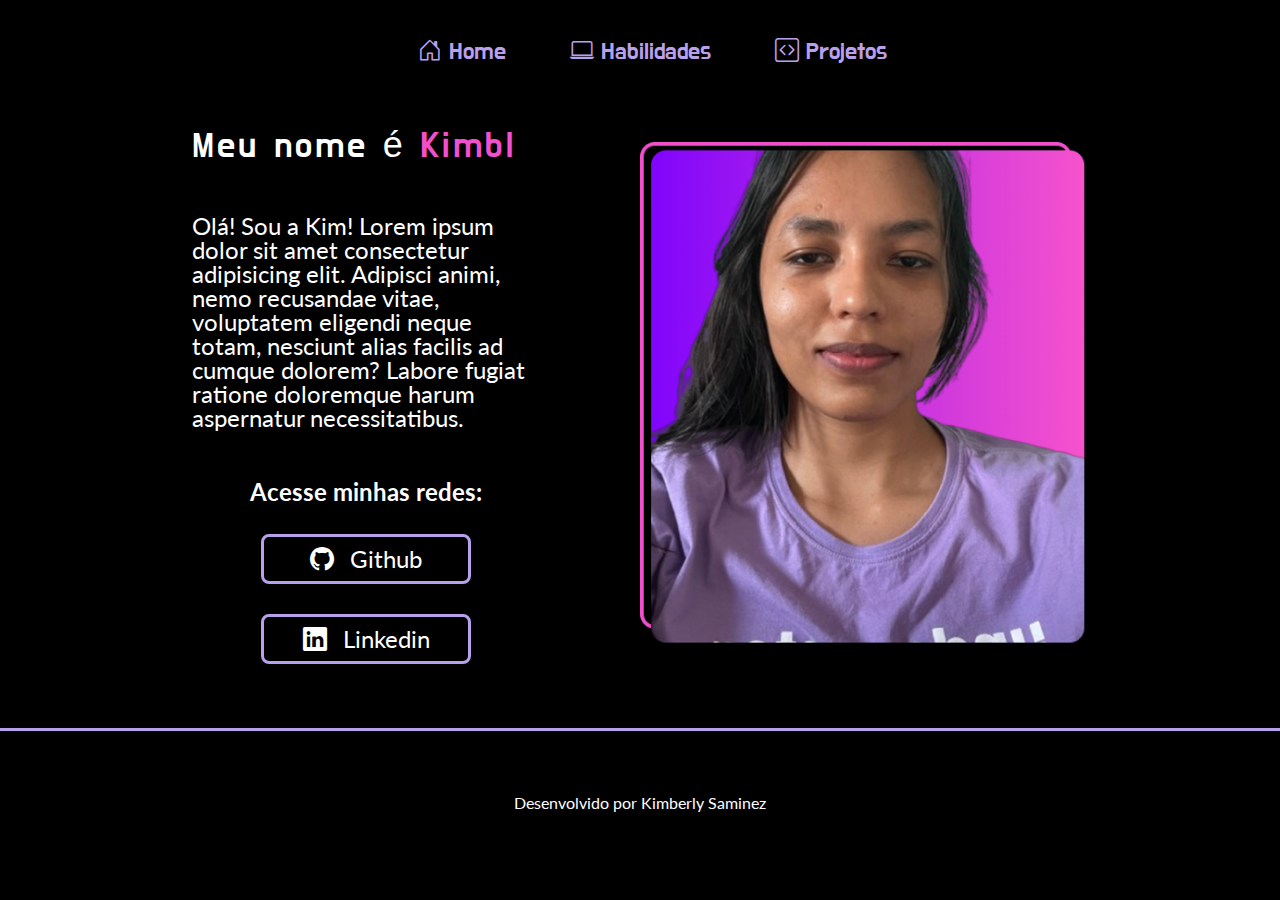
<file: index.html>
<!DOCTYPE html>
<html lang="pt-br">
<head>
    <meta charset="UTF-8">
    <meta name="viewport" content="width=device-width, initial-scale=1.0">
    <title>Portifólio</title>
    <link rel="stylesheet" href="css/style.css">
    <link rel="stylesheet" href="css/reset.css">
    <link rel="stylesheet" href="https://cdn.jsdelivr.net/npm/bootstrap-icons@1.11.3/font/bootstrap-icons.min.css">
</head>

<body>
    <header class="cabecalho">
        <nav class="cabecalho_menu">
            <a class="cabecalho_menu_link" href="index.html">
                <i class="bi bi-house-door"></i> Home
            </a>
            <a class="cabecalho_menu_link" href="habilidades.html">
                <i class="bi bi-laptop"></i> Habilidades</a>
            <a class="cabecalho_menu_link" href="projetos.html">
                <i class="bi bi-code-square"></i> Projetos</a>
        </nav>
    </header>
    
    <main class="apresentacao">
        <section class="apresentacao_conteudo">
            <h1 class="apresentacao_conteudo_titulo">Meu nome é <strong class="titulo_destaque" id="nome-autor"></strong></h1>
            <script src="js/home.js"></script>
            <p class="apresentacao_conteudo_texto"> 
                Olá! Sou a Kim! Lorem ipsum dolor sit amet consectetur adipisicing elit. Adipisci animi, nemo recusandae vitae, voluptatem eligendi neque totam, nesciunt alias facilis ad cumque dolorem? Labore fugiat ratione doloremque harum aspernatur necessitatibus.
            </p>
            <div class="apresentacao_links">
                <h2 class="apresentacao_links_subtitulo">Acesse minhas redes:</h2>
                <a class="apresentacao_links_navegacao" href="https://github.com/kimbySa">
                    <i class="bi bi-github"></i>Github</a>
                <a class="apresentacao_links_navegacao" href="https://www.linkedin.com/in/kimberly-silva-4569972a4/">
                    <i class="bi bi-linkedin"></i>Linkedin</a>
            </div>
        </section>
        <img class="apresentacao_imagem" src="imagens/foto.png" alt="Foto">
    </main>

    <footer class="rodape">
        <p>Desenvolvido por Kimberly Saminez</p>
    </footer>
</body>

</html>
</file>
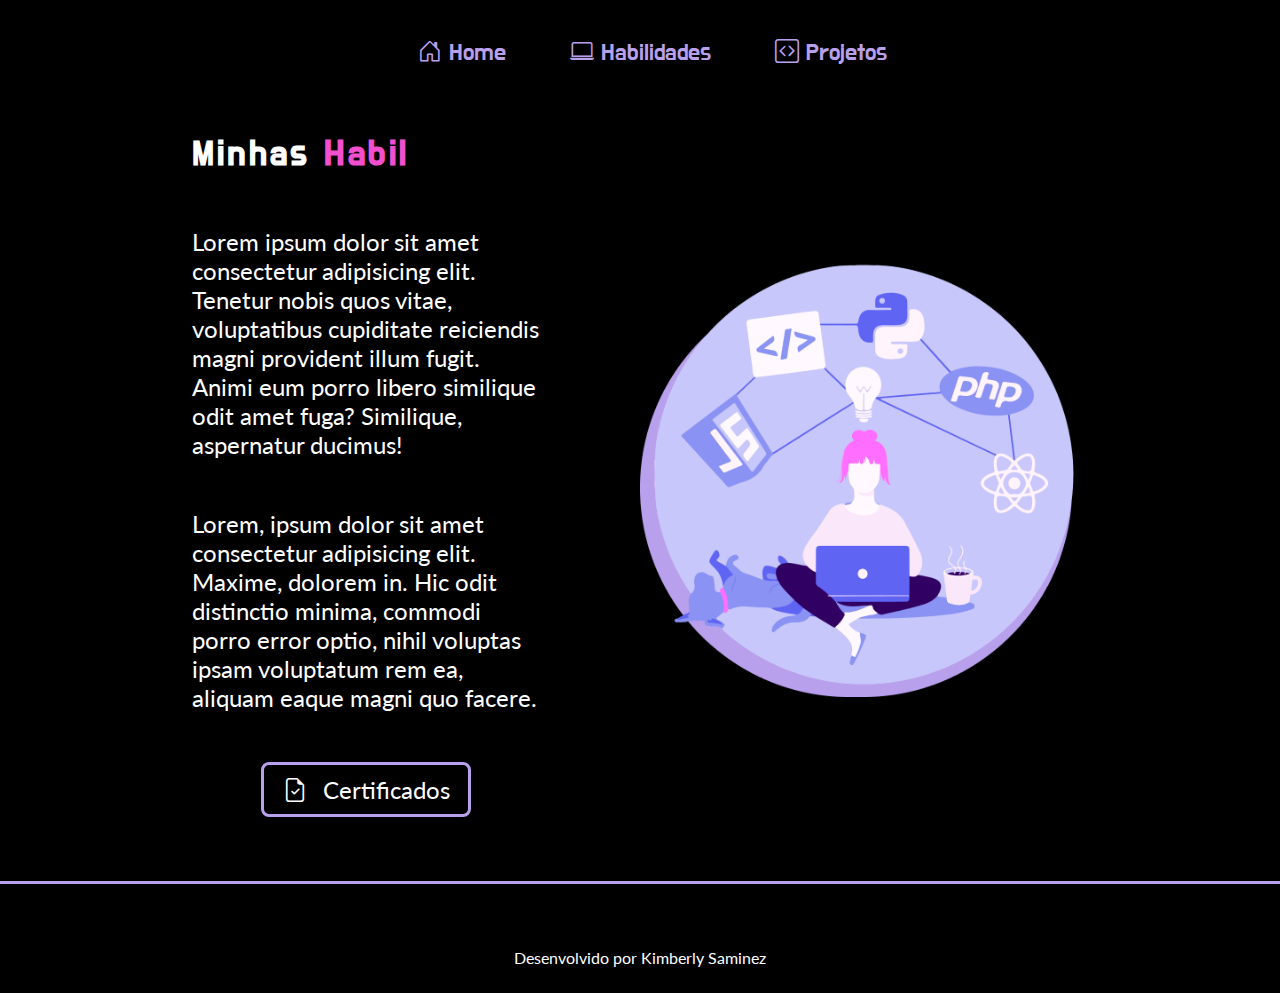
<file: habilidades.html>
<!DOCTYPE html>
<html lang="pt-br">
<head>
    <meta charset="UTF-8">
    <meta name="viewport" content="width=device-width, initial-scale=1.0">
    <title>Portifólio</title>
    <link rel="stylesheet" href="css/style.css">
    <link rel="stylesheet" href="https://cdn.jsdelivr.net/npm/bootstrap-icons@1.11.3/font/bootstrap-icons.min.css">
</head>

<body>
    <header class="cabecalho">
        <nav class="cabecalho_menu">
            <a class="cabecalho_menu_link" href="index.html">
                <i class="bi bi-house-door"></i> Home
            </a>
            <a class="cabecalho_menu_link" href="habilidades.html">
                <i class="bi bi-laptop"></i> Habilidades</a>
            <a class="cabecalho_menu_link" href="projetos.html">
                <i class="bi bi-code-square"></i> Projetos</a>
        </nav>
    </header>

    <main class="apresentacao">
        <section class="apresentacao_conteudo">
            <h1 class="apresentacao_conteudo_titulo">Minhas <strong class="titulo_destaque" id="nome-autor"></strong></h1>
            <script src="js/habilidades.js"></script>
            <p class="apresentacao_conteudo_texto">
                Lorem ipsum dolor sit amet consectetur adipisicing elit. Tenetur nobis quos vitae, voluptatibus cupiditate reiciendis magni provident illum fugit. Animi eum porro libero similique odit amet fuga? Similique, aspernatur ducimus!</p>
            <p class="apresentacao_conteudo_texto" >Lorem, ipsum dolor sit amet consectetur adipisicing elit. Maxime, dolorem in. Hic odit distinctio minima, commodi porro error optio, nihil voluptas ipsam voluptatum rem ea, aliquam eaque magni quo facere.</p>
            <div class="apresentacao_links">
                <a class="apresentacao_links_navegacao" href="https://drive.google.com/drive/folders/1e2ErP3W9Urv141mk4xeL45PvDFiMXhz-?usp=drive_link">
                    <i class="bi bi-file-earmark-check"></i>Certificados</a>
            </div>
        </section>
        <img class="apresentacao_imagem" src="imagens/imagem.png" alt="Foto">
    </main>

    <footer class="rodape">
        <p>Desenvolvido por Kimberly Saminez</p>
    </footer>
</body>

</html>
</file>
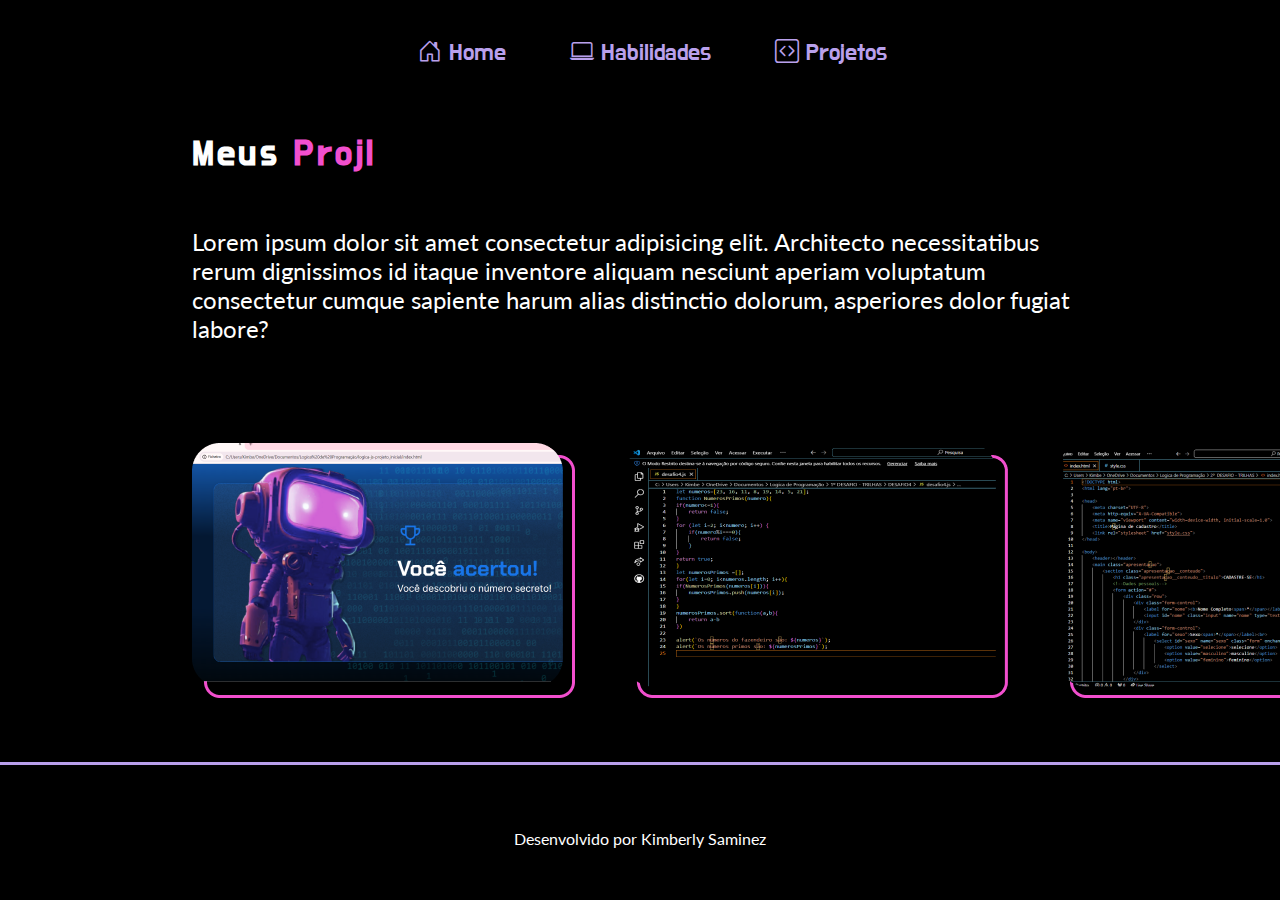
<file: projetos.html>
<!DOCTYPE html>
<html lang="pt-br">
<head>
    <meta charset="UTF-8">
    <meta name="viewport" content="width=device-width, initial-scale=1.0">
    <title>Portifólio</title>
    <link rel="stylesheet" href="css/style.css">
    <link rel="stylesheet" href="https://cdn.jsdelivr.net/npm/bootstrap-icons@1.11.3/font/bootstrap-icons.min.css">
</head>

<body>
    <header class="cabecalho">
        <nav class="cabecalho_menu">
            <a class="cabecalho_menu_link" href="index.html">
                <i class="bi bi-house-door"></i> Home
            </a>
            <a class="cabecalho_menu_link" href="habilidades.html">
                <i class="bi bi-laptop"></i> Habilidades</a>
            <a class="cabecalho_menu_link" href="projetos.html">
                <i class="bi bi-code-square"></i> Projetos</a>
        </nav>
    </header>

    <main class="apresentacao_projetos">
        <section class="conteudo_projetos">
            <h1 class="apresentacao_conteudo_titulo">Meus <strong class="titulo_destaque" id="nome-autor"></strong></h1>
            <script src="js/projetos.js"></script>
            <p class="apresentacao_conteudo_texto">
                Lorem ipsum dolor sit amet consectetur adipisicing elit. Architecto necessitatibus rerum dignissimos id itaque inventore aliquam nesciunt aperiam voluptatum consectetur cumque sapiente harum alias distinctio dolorum, asperiores dolor fugiat labore?
            </p>
        </section>
        <div class="apresentacao_imagem_projetos">
            <img class="imagem_projetos" src="imagens/projeto1.png" alt="Foto">
            <img class="imagem_projetos" src="imagens/projeto2.png" alt="Foto">
            <img class="imagem_projetos" src="imagens/projeto3.png" alt="Foto">
        </div>
    </main>

    <footer class="rodape">
        <p>Desenvolvido por Kimberly Saminez</p>
    </footer>
</body>

</html>
</file>
<file: css/style.css>
@import url('https://fonts.googleapis.com/css2?family=Do+Hyeon&family=Lato:wght@400;700&display=swap');

:root{
    --cor-primaria:#000;
    --cor-secundaria:#fff;
    --cor-terciaria:#b9a0ec;
    --cor-hover:#f24fce;

    --font-principal:'Do Hyeon', sans-serif;
    --font-secundaria: "Lato", sans-serif;
}

*{
    margin: 0;
    padding: 0;
}

body{
    height: 100vh;
    box-sizing: border-box;
    background-color: var(--cor-primaria);
    color: var(--cor-secundaria); 
}

.cabecalho {
    padding: 3% 0% 0% 2%;
}
.cabecalho_menu{
    display: flex;
    justify-content: center;
    gap: 64px;
}
.cabecalho_menu_link{
    color: var(--cor-terciaria);
    font-family: var(--font-principal);
    font-size: 1.5rem;
    font-weight: 400;
    text-decoration: none;
    position: relative;
}
.cabecalho_menu_link::after{
    content: " ";
    width: 0%;
    height: 4px;
    background-color: var(--cor-hover);
    position: absolute;
    bottom: 0;
    left: 0;
    transition: 0.5s ease-in-out;
}
.cabecalho_menu_link:hover::after{
    width: 100%;
}

.apresentacao{
    padding: 5% 15%;
    display: flex;
    align-items: center;
    justify-content: space-between;
    gap: 100px;
}
.apresentacao_conteudo{
    display: flex;
    flex-direction: column;
    gap: 50px;
}
.apresentacao_conteudo_titulo{
    font-size: 2.25rem;
    font-family: var(--font-principal);
    letter-spacing: .2rem;
}
.titulo_destaque{
    color:#F24FCE;
}
#nome-autor::after{
    content: "|";
    animation: piscar 1s infinite;
}

@keyframes piscar {
    0% {
        opacity: 1;
      }
      50% {
        opacity: 0;
      }
      100% {
        opacity: 1;
      }
}

.apresentacao_conteudo_texto{
    font-size: 1.5rem;
    font-family: var(--font-secundaria);
}

.apresentacao_links{
    display: flex;
    flex-direction: column;
    justify-content: space-between;
    align-items: center;
    gap:30px;
}
.apresentacao_links_subtitulo{
    font-family: var(--font-secundaria);
    font-weight: 700;
    font-size: 1.5rem;
}
.apresentacao_links_navegacao{
    display: flex;
    justify-content: center;
    gap: 16px;
    border: 3px solid var(--cor-terciaria);
    border-radius: 8px;
    width: 50%;
    padding: 10px 15px;
    text-align: center;
    font-size: 1.5rem;
    font-weight: 400;
    text-decoration: none;
    color: var(--cor-secundaria);
    font-family: var(--font-secundaria);
    
}
.apresentacao_links_navegacao:hover{
    color: var(--cor-hover);
    transform: scale(1.1);
    box-shadow: 0 0 5px rgba(0, 0, 0, 0.3);
}

.apresentacao_imagem{
    width: 50%;
}

.rodape{
    color: var(--cor-secundaria);
    border-top: solid var(--cor-terciaria);
    padding: 5% 0% 2%;
    text-align: center;
    font-family: var(--font-secundaria);
    font-size: 1rem;
    font-weight: 400;
}

/*página projeto*/
.apresentacao_projetos{
    padding: 5% 15%;
    display: flex;
    flex-direction: column;
    gap: 100px;
}
.conteudo_projetos{
    justify-content: center;
    display: flex;
    flex-direction: column;
    gap: 50px;
}
.apresentacao_imagem_projetos{
    display: flex;
    justify-content: space-between;
    align-items: center;
    gap: 50px;
}
.imagem_projetos{
   width: 50%;
}
/**/

@media (max-width: 1200px) {
    .cabecalho {
        padding: 10%;
    }

    .cabecalho_menu {
        justify-content: center;
    }

    .apresentacao {
        flex-direction: column-reverse;
        padding: 10%;
    }

    .apresentacao_conteudo {
        width: 0 auto;
    }

    .apresentacao_links_navegacao{
        width: 50%;
    }

    .apresentacao_imagem{
        width: 60%;
    }

    .apresentacao_projetos{
        padding: 5%;
    }
    
    .apresentacao_imagem_projetos{
        gap: 32px;
        flex-direction: column;
    }
    .imagem_projetos{
        width: 100%;
    }

    .rodape{
        padding: 10% 0% 2%;
    }
}
</file>
